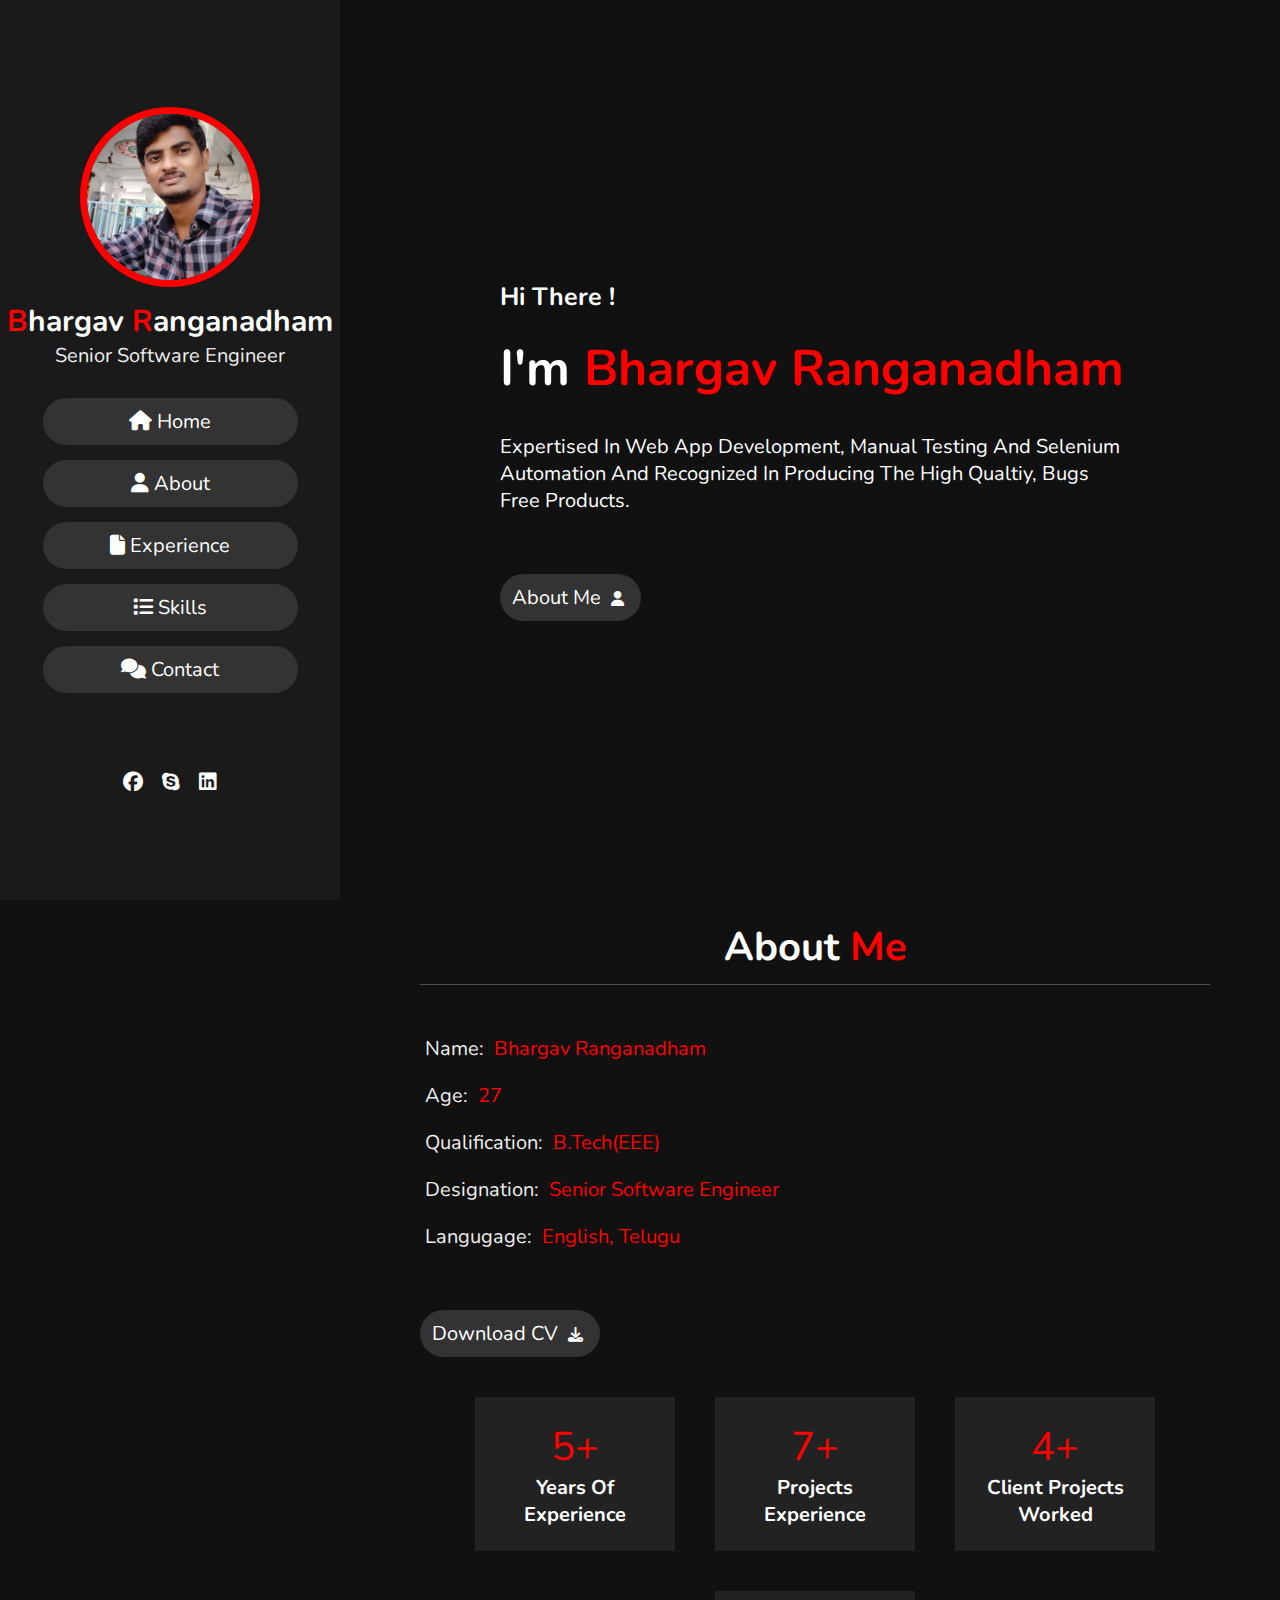
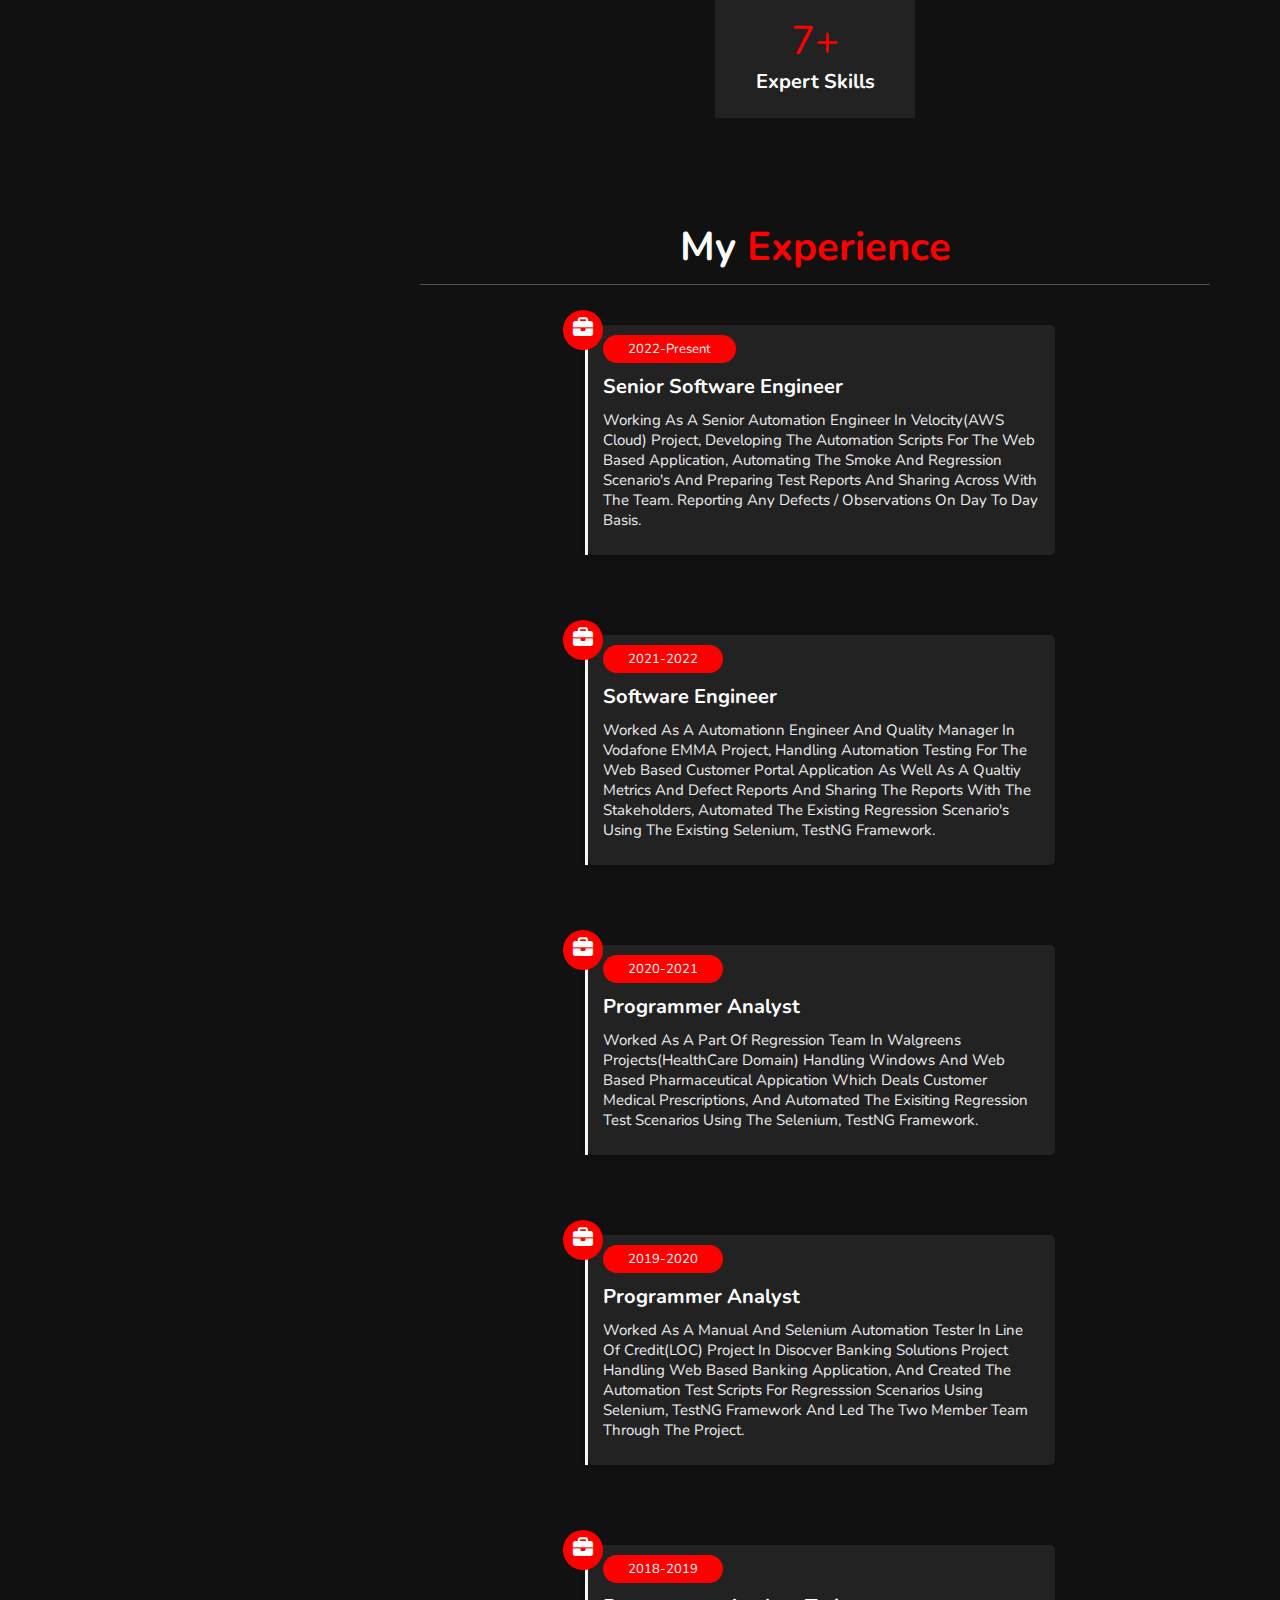
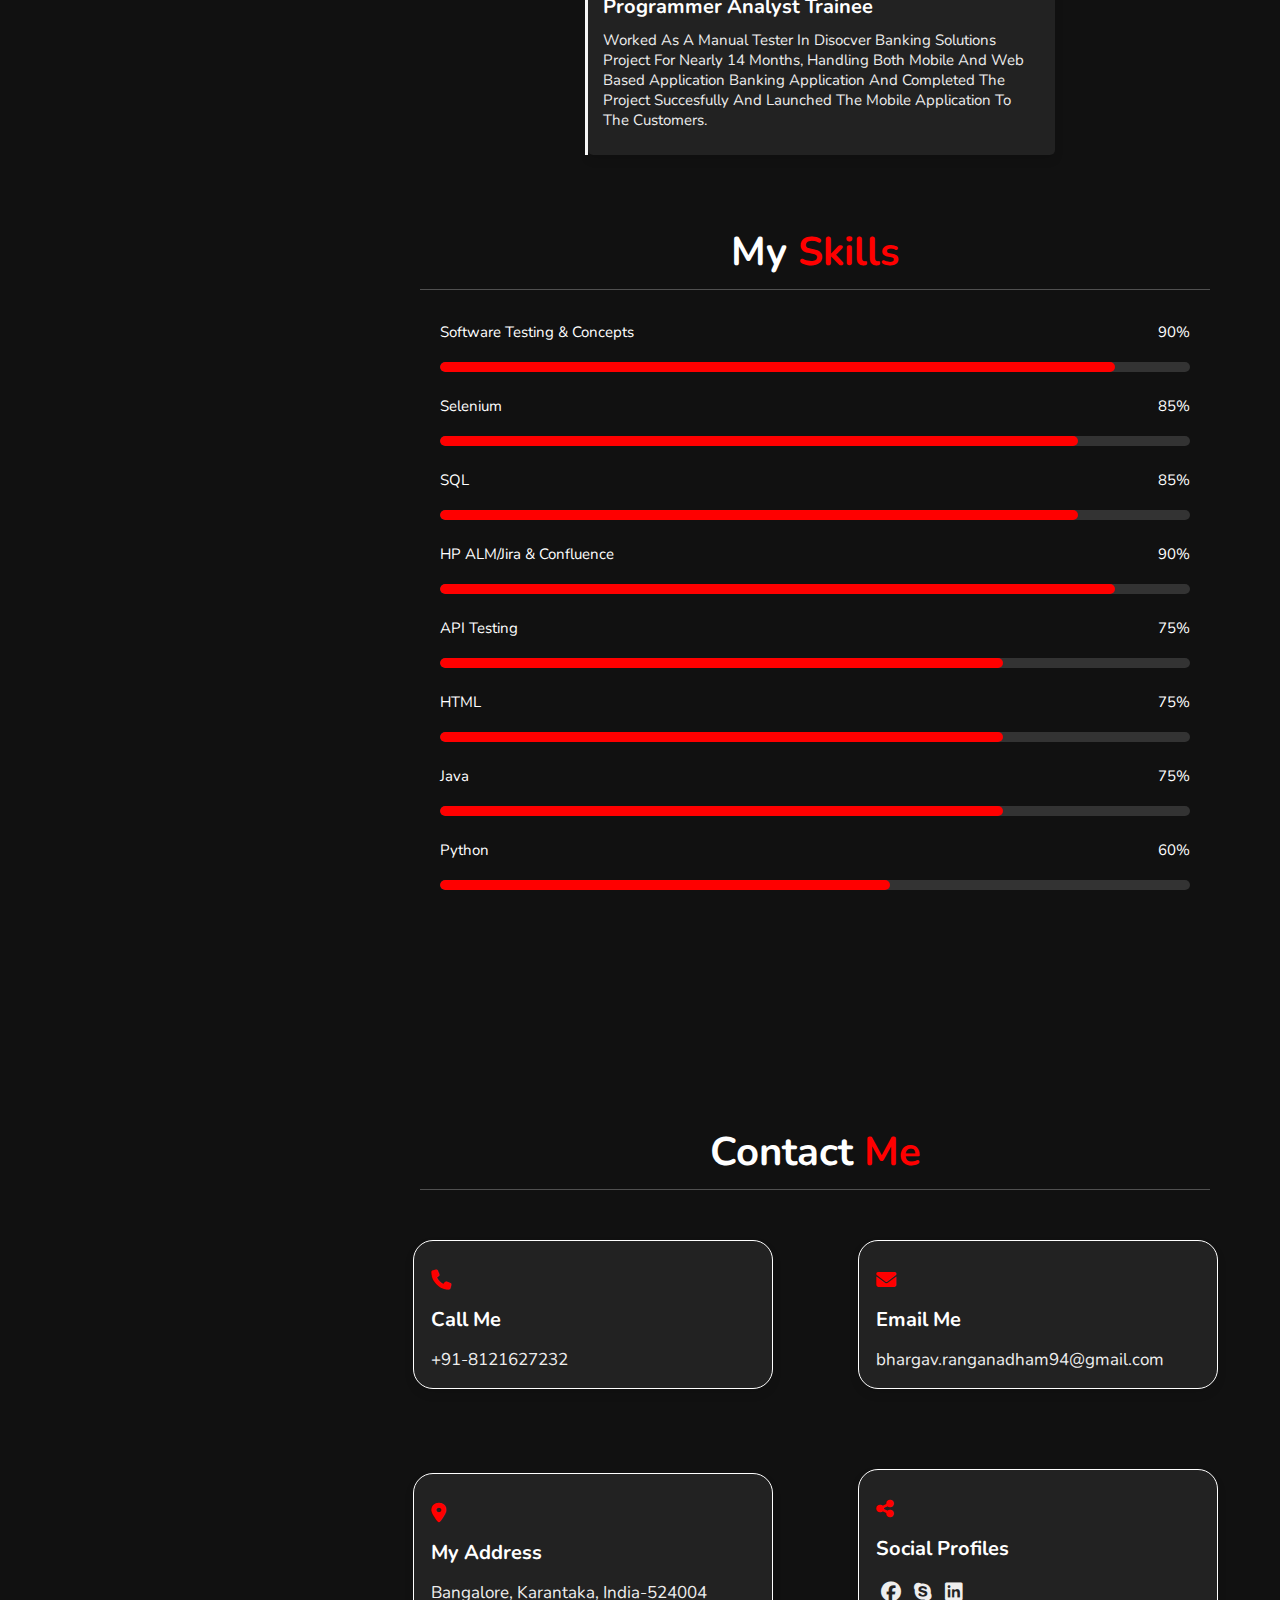
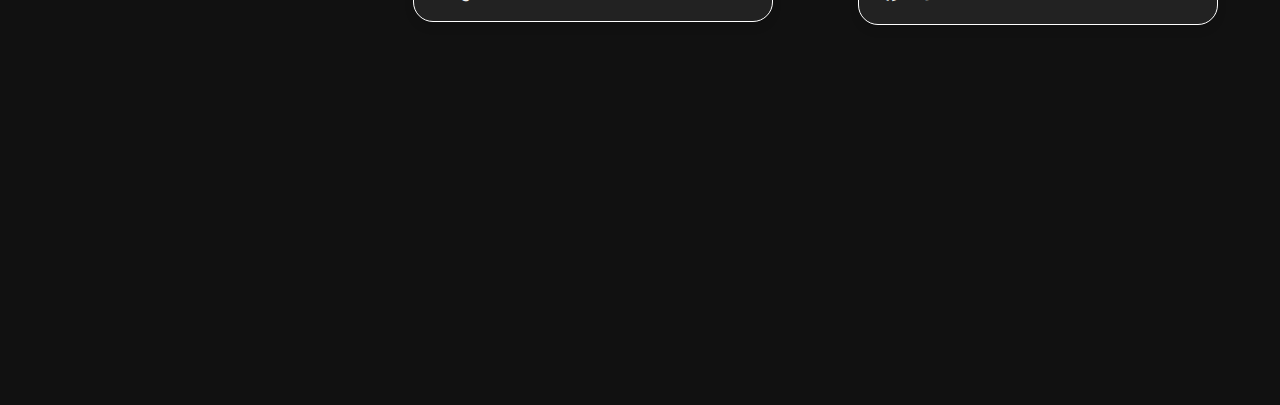
<file: index.html>
<!DOCTYPE html>
<html>

<head>
   <meta charset="utf-8">
   <meta name="viewport" content="width=device-width, initial-scale=1.0">
   <meta name = "view profile">
   <title>Bhargav's Personal Profile Page</title>

   <!-- Font Style -->
   <link rel="stylesheet" href="https://cdnjs.cloudflare.com/ajax/libs/font-awesome/6.1.1/css/all.min.css">
   <link rel="stylesheet" href="./Styling.css" >
   <!-- Jquery cdn link-->
</head>  

   <body>
      <script src="https://cdnjs.cloudflare.com/ajax/libs/jquery/3.6.0/jquery.min.js"></script>
         
      <script src="script.js"></script>

      <!--Header Section Start-->
        <header>
            
            <div class="user">                  
               <img src=".\Pictures\profilepic3.jpg" alt="">
               <h3 class="name"><Span>B</Span>hargav <Span>R</Span>anganadham</h3>
               <p class="post">Senior Software Engineer</p>
            </div>

            <nav class="navbar">
               <ui>
                  <li><a href="#home"> <i class="fa fa-home"></i> Home </a></li>
                  <li><a href="#about"> <i class="fa fa-user"></i> About</a></li>
                  <li> <a href="#experience"> <i class="fas fa-file"></i> Experience</a></li>
                  <li> <a href="#techs"> <i class="fa fa-list"></i> Skills</a></li>
                  <li> <a href="#contact"><i class="fa fa-comments"></i> Contact</a></li>
               </ui>
            </nav>

            <div class="follow">
               <a href="https://www.facebook.com/bhargavnaidu.ranganatham" class="fab fa-facebook"></a>
               <a href="https://join.skype.com/invite/YRWGnrccBCSc" class="fab fa-skype"></a>
               <a href="https://www.linkedin.com/in/bhargav-r-10b427136/" class="fab fa-linkedin"></a>
            </div>
         </header>

      <!-- Header Section Ends -->

      <div id="menu" class="fas fa-bars"></div>

      <!-- Home Section starts -->

      <section class="home" id="home">
         
            <h3>Hi There !</h3>
            <h1> I'm <span> Bhargav Ranganadham</span></h1>
               <p>Expertised in Web App Development, Manual Testing and Selenium Automation and recognized in producing the high qualtiy, bugs free products.</p>  
               <a href="#about"><button class="btn">about me <i class="fas fa-user"></i></button></a>
      </section>

     <!-- Home Section Ends -->

     <!-- About Section Starts -->

     <section class="about" id="about">
         <h1 class="heading">About <span>Me</span></h1>

         <div class="row">
             <div class="info">
               <h3><span>Name: </span> Bhargav Ranganadham</h3>
               <h3><span>Age: </span> 27</h3>
               <h3><span>Qualification: </span> B.Tech(EEE)</h3>
               <h3><span>Designation: </span> Senior Software Engineer</h3>
               <h3><span>Langugage: </span> English, Telugu</h3>
               
               <a href=".\Documents\Bhargav's CV.pdf" download ="Bhargav Ranganadham  -  Automation Tester"><button class="btn"> Download CV <i class="fas fa-download"></i>
               </button></a>
            </div>
            
            <div class="counter">
               <div class ="box">
                  <span>5+</span>
                  <h3>Years of experience</h3>
               </div>

               <div class ="box">
                  <span>7+</span>
                  <h3>Projects experience</h3>
               </div>

               <div class ="box">
                  <span>4+</span>
                  <h3>Client projects worked</h3>
               </div>

               <div class ="box">
                  <span>7+</span>
                  <h3>Expert Skills</h3>
               </div>
            </div>
         </div>

      </section>

        <!-- About Section Ends -->

        <!-- experience Section starts -->

      <section class="experience" id="experience">
            <h1 class="heading">My <span>Experience</span></h1>  

         <div class="box-container">
            
            <div class="box">
               <div class="content">
               <i class="fas fa-briefcase"></i>
               <span>2022-Present</span>
               <h3>Senior Software Engineer</h3>
               <p>Working as a Senior Automation Engineer in Velocity(AWS Cloud) project, Developing the automation scripts for the web based application, automating the Smoke and Regression scenario's and preparing test reports and sharing across with the team. Reporting any defects / Observations on day to day basis.</p>
               </div>
            </div>  

            <div class="box">
               <div class="content">
               <i class="fas fa-briefcase"></i>
               <span>2021-2022</span>
               <h3>Software Engineer</h3>
               <p>Worked as a Automationn Engineer and Quality Manager in Vodafone EMMA project, Handling automation testing for the web based customer portal application as well as a Qualtiy Metrics and Defect Reports and sharing the reports with the stakeholders, automated the existing Regression scenario's using the Existing selenium, TestNG framework.</p>
               </div>
            </div>  

            <div class="box">
               <div class="content">
               <i class="fas fa-briefcase"></i>
               <span>2020-2021</span>
               <h3>Programmer Analyst</h3>
               <p>Worked as a part of Regression team in Walgreens Projects(healthCare Domain) handling Windows and web based pharmaceutical appication which deals customer medical prescriptions, and automated the exisiting Regression test Scenarios using the Selenium, TestNG framework. </p>
               </div>
            </div>

            <div class="box">
               <div class="content">
               <i class="fas fa-briefcase"></i>
               <span>2019-2020</span>
               <h3>programmer analyst</h3>
               <p>Worked as a Manual and Selenium automation tester in Line of Credit(LOC) project in Disocver banking solutions project handling web based banking application, and created the Automation test scripts for regresssion scenarios using Selenium, TestNG framework and led the two member team through the project.</p>
               </div>
            </div>

            <div class="box">
                <div class="content">
                <i class="fas fa-briefcase"></i>
                <span>2018-2019</span>
                <h3>programmer analyst trainee</h3>
                <p>Worked as a Manual tester in Disocver banking solutions project for nearly 14 months, handling both mobile and web based application banking application and completed the project succesfully and launched the mobile application to the customers. </p>
                </div>
            </div>

 
         </div>
      </section>

        <!-- Eductation Section Ends -->

        <!-- Skills Section starts-->

      <section class="techs" id ="techs">
         <h1 class="heading">My <span>Skills</span></h1>
            
         <div class="row" >
               <div class="skills">
                  <div class="progress">
                     <h2> Software Testing & Concepts <span> 90% </span></h2>
                     <div class="bar"> <span></span> </div>
                  </div>
                  
                  <div class="progress">
                     <h2> Selenium <span> 85% </span></h2>
                      <div class="bar"> <span></span> </div>
                  </div>

                  <div class="progress">
                     <h2> SQL <span> 85% </span></h2>
                      <div class="bar"> <span></span> </div>
                  </div>

                  <div class="progress">
                     <h2> HP ALM/Jira & Confluence <span> 90% </span></h2>
                      <div class="bar"> <span></span> </div>
                  </div>

                  <div class="progress">
                     <h2> API Testing <span> 75% </span></h2>
                      <div class="bar"> <span></span> </div>
                  </div>

                  <div class="progress">
                     <h2> HTML <span> 75% </span></h2>
                      <div class="bar"> <span></span> </div>
                  </div>

                  <div class="progress">
                     <h2> Java <span> 75% </span></h2>
                      <div class="bar"> <span></span> </div>
                  </div>

                   <div class="progress">
                     <h2> Python <span> 60% </span></h2>
                      <div class="bar"> <span></span> </div>
                  </div>

               </div>
            </div>
         </section>

      <!-- Skills Section Ends-->

      <!-- Contact Section Starts -->

      <section class="contact" id="contact">
         <h1 class="heading">Contact <span>Me</span></h1>

         <!--<div class="row">
            <div class="content"> -->
                               
                 <div class="box-container">
                  <div class="box">
                     <i class="fas fa-phone"></i> 
                     <h3>Call Me</h3>
                     <p>+91-8121627232</p>
                  </div>

                   <div class="box">
                     <i class="fas fa-envelope"></i> 
                     <h3>Email Me</h3>
                     <p>bhargav.ranganadham94@gmail.com</p>   
                  </div>

                   <div class="box">
                     <i class="fas fa-map-marker-alt"></i> 
                     <h3>My Address</h3>
                     <p>Bangalore, Karantaka, India-524004</p>
                  </div>

                   <div class="box">
                     <i class="fas fa-share-alt"></i> 
                     <h3>Social Profiles</h3>
                     <a href="https://www.facebook.com/bhargavnaidu.ranganatham" class="fab fa-facebook"></a>
                     <a href="https://join.skype.com/invite/YRWGnrccBCSc" class="fab fa-skype"></a>
                     <a href="https://www.linkedin.com/in/bhargav-r-10b427136/" class="fab fa-linkedin"></a>
                  </div>
               </div>
           

           <!---     
            <form action="https://formsubmit.co/bhargav.naidu238@gmail.com" method="POST">
               <input type="text" placeholder="Name" class="box">
               <input type="email" placeholder="Email" class="box">
               <input type="text" placeholder="Project" class="box">
               <textarea name="" id="" cols="20" rows="20" class="message box" placeholder="Message"></textarea>
               <button type="submit" name="" class="btn">Send<i class="fas fa-paper-plane"></i> </button>
            </form>
         </div>
         --->
      </section>

     <!-- Contact Section Starts -->
        
     <!-- Scroll top button-->

     <a href="#home" class="top">
      <img src=".\Pictures\TopArrow.png" alt=""></a>
   
   </body>             

</html>
</file>
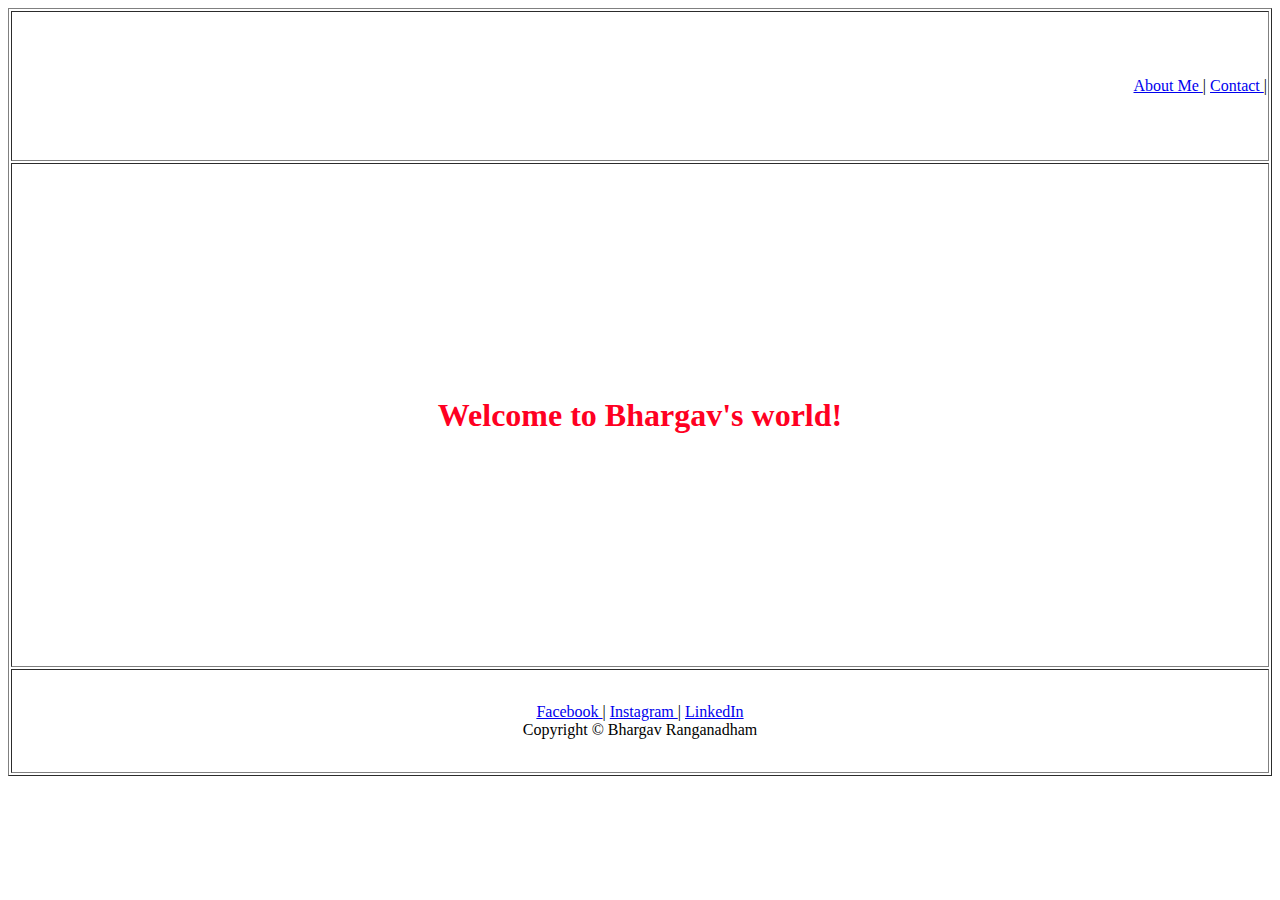
<file: Home.html>
<!DOCTYPE html>
<html>
          <head>
                 <title>Bhargav's Main Page</title>
         </head>	
   
 <body background="R:\WorkSpace\WebPage_Mine\Home_BG_Image.jpg" width ="100" height ="100">
     
         <table border = "1" width = "100%" >
        
          <thead width="100" height="150">

         	<td  width="100%" height="100%" align="right">
         	
         		<a href = "mailto:abc@example.com?subject = Feedback&body = Message" target="_balnk"> About Me </a>  |
         
                <a href = "mailto:abc@example.com?subject = Feedback&body = Message" target="_balnk"> Contact </a>  |
            
            </td>

         </thead>
         
         <tfoot>
           <tr>
           
            <td  width="150" height="100" align="center">
                
                 <a href = "mailto:abc@example.com?subject = Feedback&body = Message" target="_balnk"> Facebook </a>  |

                <a href = "mailto:abc@example.com?subject = Feedback&body = Message" target="_balnk"> Instagram </a>  |
         
                <a href = "mailto:abc@example.com?subject = Feedback&body = Message" target="_balnk"> LinkedIn </a> 
            
               
                <div style = "background-color:white; clear:both">
            	<center> Copyright © Bhargav Ranganadham</center> 
            	</div>
            
            </td>

            </tr>


         </tfoot>


         <tbody  >
            <tr>
             
              <td height="500" >
           
            <center> <h1 style = "font-family:Georgia; color:#FF0022;">  Welcome to Bhargav's world! </h1> </center>

          	</td>
            
            </tr>

         </tbody>
         
      </table>
    
   </body>	
</html>
</file>
<file: Styling.css>
@import url('https://fonts.googleapis.com/css2?family=Nunito:ital,wght@0,200;0,300;1,300&display=swap');

*{
	margin: 0;
	padding: 0;
}

	
:root {
	--red:red;
}

::before,::after {
box-sizing: border-box;
}

*{
	font-family: 'Nunito', sans-serif;
	margin: 0; padding: 0;
	box-sizing: border-box;
	text-decoration: none;
	outline: none; border: none;
	text-transform: capitalize;
	transition: all .2s linear;

}

*::selection {

	background: red;

	color: #333;

}

html {
	font-size: 62.5%;
	scroll-behavior: smooth;
	overflow-x: hidden;
}


html::-webkit-scrollbar{

	width: 1.4rem;
}

html::-webkit-scrollbar-track {

	background: #222;

}


html::-webkit-scrollbar-thumb {

	background: red;

}


body {
	background: #111;
	overflow-x: hidden ;
	padding-left: 35rem;
	
}

section {
	padding: 1rem;
	min-height: 100vh;
}

.btn {
	padding: 1rem 1.2rem;
	background: #333;
	color: #fff;
	cursor: pointer;
	margin-top: 5rem;
	font-size: 2rem;
	border-radius: 4rem;

}

.btn i{
	padding: 0 .5rem;
	font-size: 1.5rem;
}

.btn:hover{
	background: red;

}


.heading {
 	text-align: center;
 	margin:0 6rem;
 	font-size: 4rem;
 	padding: 1rem;
 	border-bottom: .1rem solid #fff4;
 	color: #fff;
 }

 .heading span {
 	color: red;
 }

header {
	position: fixed;
	top: 0; left: 0;
	z-index: 1000;
	height: 100%;
	width: 34rem;
	background: #1a1a1a;
	display: flex;
	align-items: center;
	justify-content: center;
	flex-flow: column;
	text-align: center;

}

header .user img{

	height: 18rem;
	width: 18rem;
	border-radius: 70%;
	object-fit: cover;
	margin-bottom: 1rem;
	border: .7rem solid red;
	
}

header .user .name{

	font-size: 3rem;
	color: #fff;

}

header span {
 	color: red;
 }

header .user .post{

	font-size: 2rem;
	color: #eee;	

}

header .navbar {
 
 	width: 75%;
}

header .navbar ui {
	 list-style: none;
	 padding: 1rem 3rem;
}

header .navbar ui li a {
	 display: block; padding: 1rem;
	 margin: 1.5rem 0;
	 background: #333;
	 color: #fff;
	 font-size: 2rem;
	 border-radius: 5rem;

	}

header .navbar ui li a:hover {
	background: red;
}

header .follow a {

	font-size: 2rem;
	color: #fff;
	padding-top: 5rem;
	margin: 0 .8rem;
}

header .follow a:hover {

	color: red;
}


 #menu {
 	position: fixed;
 	top: 2rem; right: 2rem;
 	background: #333;
 	color: #fff;
 	cursor: pointer;
 	font-size: 2.5rem;
 	padding: 1rem 1.5rem;
 	z-index: 1000;
 	display: none ;

 }
 

 .home {
 	display: flex;
 	justify-content: center;
 	flex-flow: column;
 	padding: 0 15rem;
 	
	
 }

 .home h3{

 	font-size: 2.5rem;
 	color: #fff;
 	padding-bottom: 2rem;


 }

 .home h1{
 	padding-bottom: 2rem;
 	font-size: 5rem;
 	color: #fff;
 	
 }

 .home h1 span {
 	color: red;
 }

.home p{

 	font-size: 2rem;
 	color: #fff;
 	padding: 1rem 0;
 	
 }

 /* ------- About Section ---------*/

 .about .row {
 	display: flex;
 	align-items: center;
 	justify-content: center;
 	flex-wrap: wrap;
 	padding:1rem 0;
 }

.about .row .info {
	flex: 1 1 48rem;
	padding: 2rem 1rem;
	padding-left: 6rem;
}

.about .row .info h3 {
	font-size: 2rem;
	color: red;
	padding: 1rem 0rem; 
	font-weight: normal;
}

.about .row .info h3 span {
	color: #eee;
	padding:0 .5rem; 
	
}

.about .row .counter {
	flex: 1 1 48rem;
	display: flex;
 	justify-content: center;
 	flex-wrap: wrap;
 		
}

.about .row .counter .box {
	width: 20rem;
	background: #222;
	text-align: center;
	padding: 2.3rem;
	margin: 2rem;
}

.about .row .counter .box span {
	font-size: 4rem;
	color: red;
}


.about .row .counter .box h3 {
	font-size: 2rem;
	color: #fff;
}

/* ----- Expereince Section ------*/

.experience .box-container {
	display: flex;
	align-items: center;
	justify-content: space-around;
	flex-wrap: wrap;
	padding-left: 7rem;
	padding-right: 6rem;
}

.experience .box-container .box {
	width: 47rem;
	margin:4rem 1rem;
	border-left: .3rem solid #fff;
	position: relative ;

	
}

.experience .box-container .box::before {
	position: absolute;
	top: 0; left: -1rem;
	height: 2rem;
	width: 2rem;
	border-radius: 50%;
	background: var(--main-color);

}

.experience .box-container .box .content{
	background: #222;
	padding: 1.5rem;
	box-shadow: 0 .5rem 1rem rgba(0, 0, 0, .1);
	border-radius: .5rem;
}

.experience .box-container .box .content span {
	font-size: 1.3rem;
	background:red;
	color:#fff;
	border-radius: 30rem;
	padding: .5rem 2.5rem;

}

.experience .box-container .box .content h3 {
	font-size: 2rem;
	color: #fff;
	padding-top: 1.5rem;
}

.experience .box-container .box .content p {
	font-size: 1.5rem;
	color: #eee;
	padding: 1rem 0;
}


.experience .box-container .box .content i {
	position: absolute;
	top: -1.5rem;left:-2.5rem;
	height: 4rem;width: 4rem;
	border-radius: 60%;
	line-height: 3.5rem;
	text-align: center;
	font-size: 2rem;
	color: #fff;
	background: red;
	
}

/* ------ Skills Section */

.row {
	justify-content: center;
	display: flex;
	align-items: center;
	flex-wrap: wrap;
	margin: 1rem 0;
	padding: 6;
	padding-left: 8rem;
	padding-right: 8rem;
	
}

.row .skills {
	flex: 1 1 30rem;
}

.row .skills .progress{
	padding: .2rem 0;

}

.row .skills .progress h2{
	display: flex;
	justify-content: space-between;
	padding: 2rem 0;
	font-size: 1.5rem;
	color: #fff;
	font-weight: 400;

}

.row .skills .progress .bar {
	width: 100%;
	background: #333;
	overflow: hidden;
	height: 1rem;
	border-radius: 50rem;
}

.row .skills .progress .bar span{
	display: block;
	height: 100%;
	background: red;
	border-radius: 50rem;
}

.row .skills .progress:nth-child(1) .bar span{
	width: 90%;
}

.row .skills .progress:nth-child(2) .bar span{
	width: 85%;
}

.row .skills .progress:nth-child(3) .bar span{
	width: 85%;
}

.row .skills .progress:nth-child(4) .bar span{
	width: 90%;
}

.row .skills .progress:nth-child(5) .bar span{
	width: 75%;
}

.row .skills .progress:nth-child(6) .bar span{
	width: 75%;
}

.row .skills .progress:nth-child(7) .bar span{
	width: 75%;
}

.row .skills .progress:nth-child(8) .bar span{
	width: 60%;
}


/* ------------ Contacts Section -------- */


.contact .box-container {
	display: flex;
	align-items: center;
	justify-content: space-around;
	flex-wrap: wrap;
	padding-left: 6rem;
	padding-right: 6rem;
	padding: 1rem;
}

.contact .box-container .box {
	width: 36rem;
	margin: 4rem 1rem;
	border: .1rem solid #fff;
	position: relative;	
	padding: 1.5rem 0;
}

.contact .box-container .box::before {
	position: fixed;
	left: -1rem;
	height: 2rem;
	width: 2rem;
	border-radius: 50%;
	background: var(--main-color);

}

.contact .box-container .box{
	background: #222;
	padding: 1.7rem;
	box-shadow: 0 .5rem 1rem rgba(0, 0, 0, .1);
	border-radius: 2rem;
}

.contact .box-container .box i {
	font-size: 2rem;
	color: red;
	padding-top: 1.2rem;
}

.contact .box-container .box h3 {
	font-size: 2rem;
	color: #fff;
	padding-top: 1.2rem;
	padding: 1.5rem 0;
}

.contact .box-container .box p {
	font-size: 1.7rem;
	color: #eee;
	text-transform: none;
}


.contact .box-container .box a {
	font-size: 2rem;
	margin: .5rem;
	color: #eee;
}

.contact .box-container .box a:hover {
	color: red;
}


/*

.contact .row {
	display: flex;
	align-items: center;
	justify-content: center;
	flex-wrap: wrap;
}

.contact .row .content {
	flex: 1 1 40rem;
}


.contact .row form {
	flex: 1 1 45rem;
	margin: 3rem;
	margin-bottom: 3rem;
}

.contact .row form .box {
	padding: 2rem;
	margin: 1rem 0;
	background: #3333;
	color: #fff;
	text-transform: none;	
	font-size: 2rem;
	width: 100%;
}

.contact .row form .box:placeholder {
	text-transform: capitalize;

}

.contact .row form .message {
	height: 15rem;
	resize: none;

}


.contact .row .content .title{
	text-transform: uppercase;
	color: #fff;
	font-size: 3rem;
	padding-bottom: 2rem;
}

.contact .row .content .info h3 {
	display: flex;
	align-items: center;
	font-size: 2rem;
	color: #eee;
	padding: 1rem 0;
	font-weight: normal;
}

.contact .row .content .info h3 i {
	padding-right: 1.5rem;
	color: red;
}

*/
.top{
	 position: fixed;
	 bottom: 7.5rem; right:5rem;
	 z-index: 100;
	 display: none;
	
}



@media (max-width: 1200px) {
	
	html{
	
		font-size: 55%;
	}

	.home{
		padding: 1rem 4rem;
	}
}

@media (max-width: 991px) {
	header {
		left: -120%;
	}

	#menu {
 	
 	display: block;
	}

	header.toggle {
		left: 0%;
	}

	body{
 		padding: 0;
 	}
}


@media (max-width: 768px) {
	html {
		font-size: 50%;
	}
}



@media (max-width: 400px) {
	header {
		width: 100vw;
	}
	
	.heading {
		margin:0 3rem;

	}

	.about .row .counter .box {
		width: 80%;
	}

	.education .box-container .box {
		width: 100%;

	}

	.contact .row form {
		margin: 3rem 0;

	}
}
</file>
